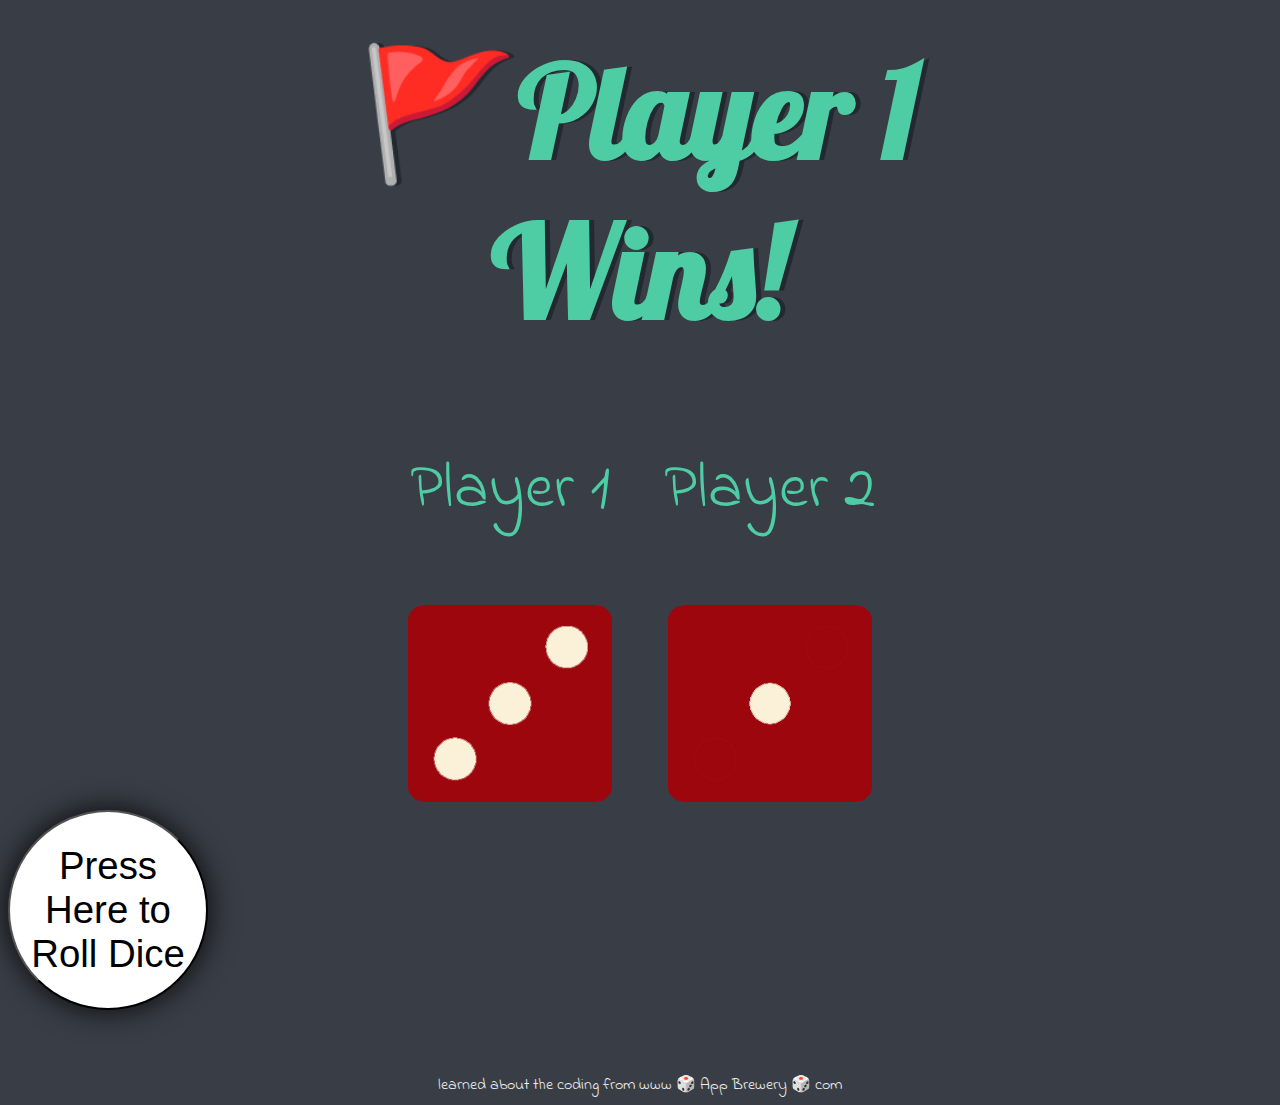
<file: index.html>
<!DOCTYPE html>
<html lang="en" dir="ltr">
  <head>
   <!-- written for a full stack class online-->
    <!-- in order to run this page, you have to hit the refresh button over and over to play the game-->
    <meta charset="utf-8">
    <title>Dicee</title>
    <link rel="stylesheet" href="styles.css">
    <link href="https://fonts.googleapis.com/css?family=Indie+Flower|Lobster" rel="stylesheet">

  </head>
  <body>


    <div class="container">
      <h1>Refresh Me</h1>


      <div class="dice">
        <p>Player 1</p>
        <img class="img1" src="images/dice6.png">
      </div>

      <div class="dice">
        <p>Player 2</p>
        <img class="img2" src="images/dice6.png">
      </div>

    </div>
      <div><button value="Reload Page" class="reloadButton" onClick="window.location.reload();">Press Here to Roll Dice</button></div>
<script type="text/javascript" src="index.js"></script>
  </body>

  <footer>
    learned about the coding from www 🎲 App Brewery 🎲 com
  </footer>
</html>
</file>
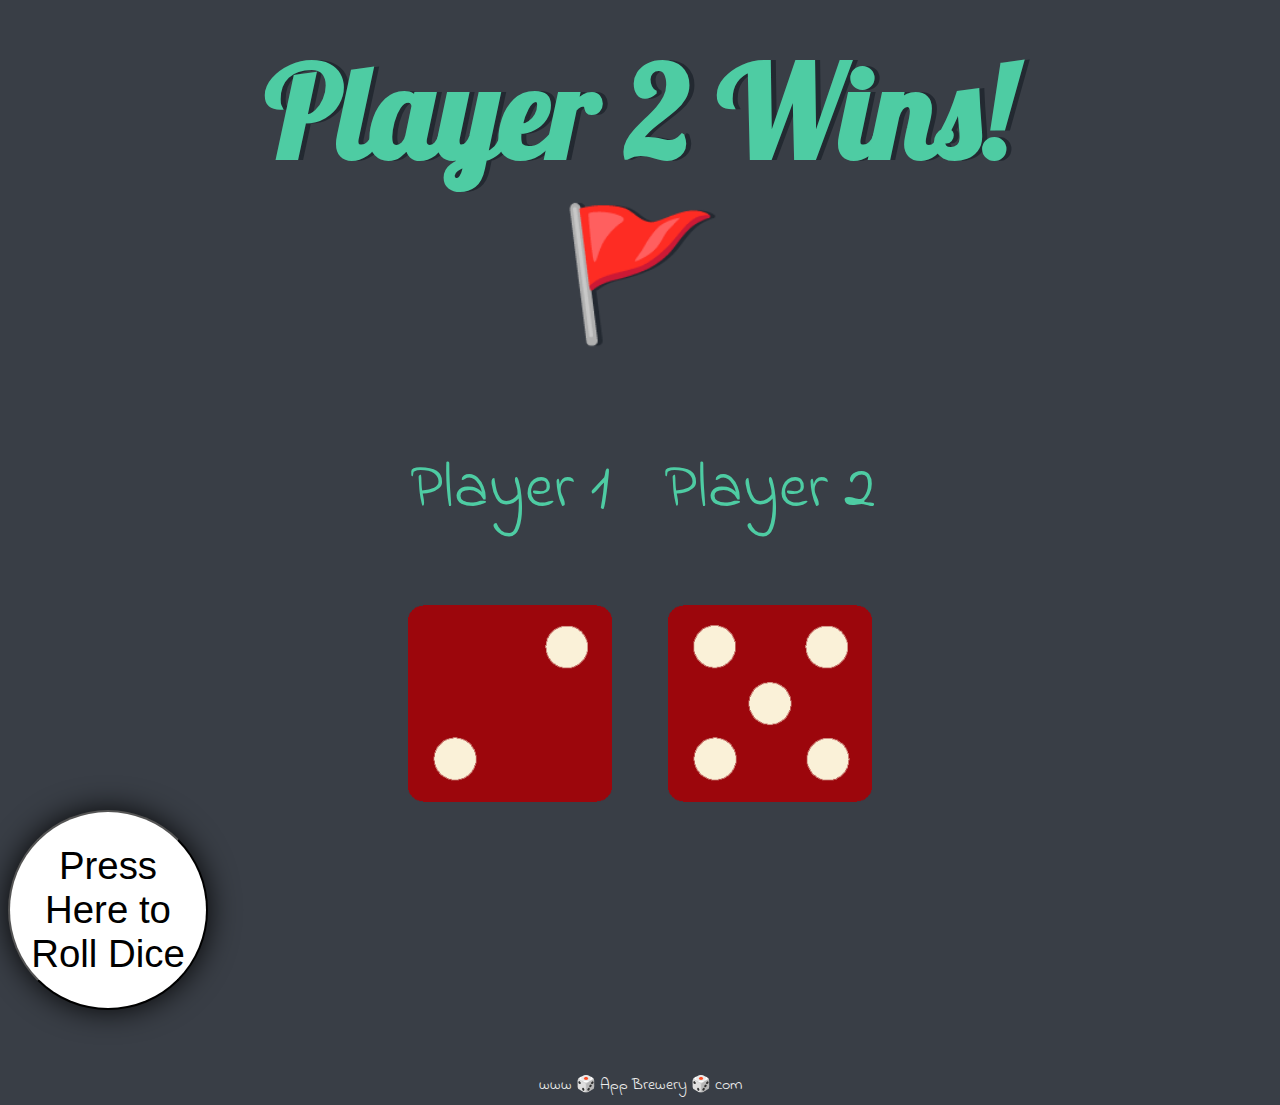
<file: dicee.html>
<!DOCTYPE html>
<html lang="en" dir="ltr">
  <head>
   <!-- written for a full stack class online-->
    <!-- in order to run this page, you have to hit the refresh button over and over to play the game-->
    <meta charset="utf-8">
    <title>Dicee</title>
    <link rel="stylesheet" href="styles.css">
    <link href="https://fonts.googleapis.com/css?family=Indie+Flower|Lobster" rel="stylesheet">

  </head>
  <body>
  
    <div class="container">
      <h1>Refresh Me</h1>


      <div class="dice">
        <p>Player 1</p>
        <img class="img1" src="images/dice6.png">
      </div>

      <div class="dice">
        <p>Player 2</p>
        <img class="img2" src="images/dice6.png">
      </div>

    </div>
      <div><button class="reloadButton" value="Reload Page" onClick="window.location.reload();">Press Here to Roll Dice</button></div>
<script type="text/javascript" src="index.js"></script>
  </body>

  <footer>
    www 🎲 App Brewery 🎲 com
  </footer>
</html>
</file>
<file: styles.css>
.container {
  width: 70%;
  margin: auto;
  text-align: center;
}

.dice {
  text-align: center;
  display: inline-block;

}

body {
  background-color: #393E46;
}

h1 {
  margin: 30px;
  font-family: 'Lobster', cursive;
  text-shadow: 5px 0 #232931;
  font-size: 8rem;
  color: #4ECCA3;
}

p {
  font-size: 4rem;
  color: #4ECCA3;
  font-family: 'Indie Flower', cursive;
}

img {
  width: 80%;
}

.reloadButton {
  width: 200px;
  height: 200px;
  font-size: 2.4em;
  border-radius: 50%;
  box-shadow: rgba(0,0,0,0.9) 0 0 30px;
  background-color: white;
}

footer {
  margin-top: 5%;
  color: #EEEEEE;
  text-align: center;
  font-family: 'Indie Flower', cursive;

}
</file>
